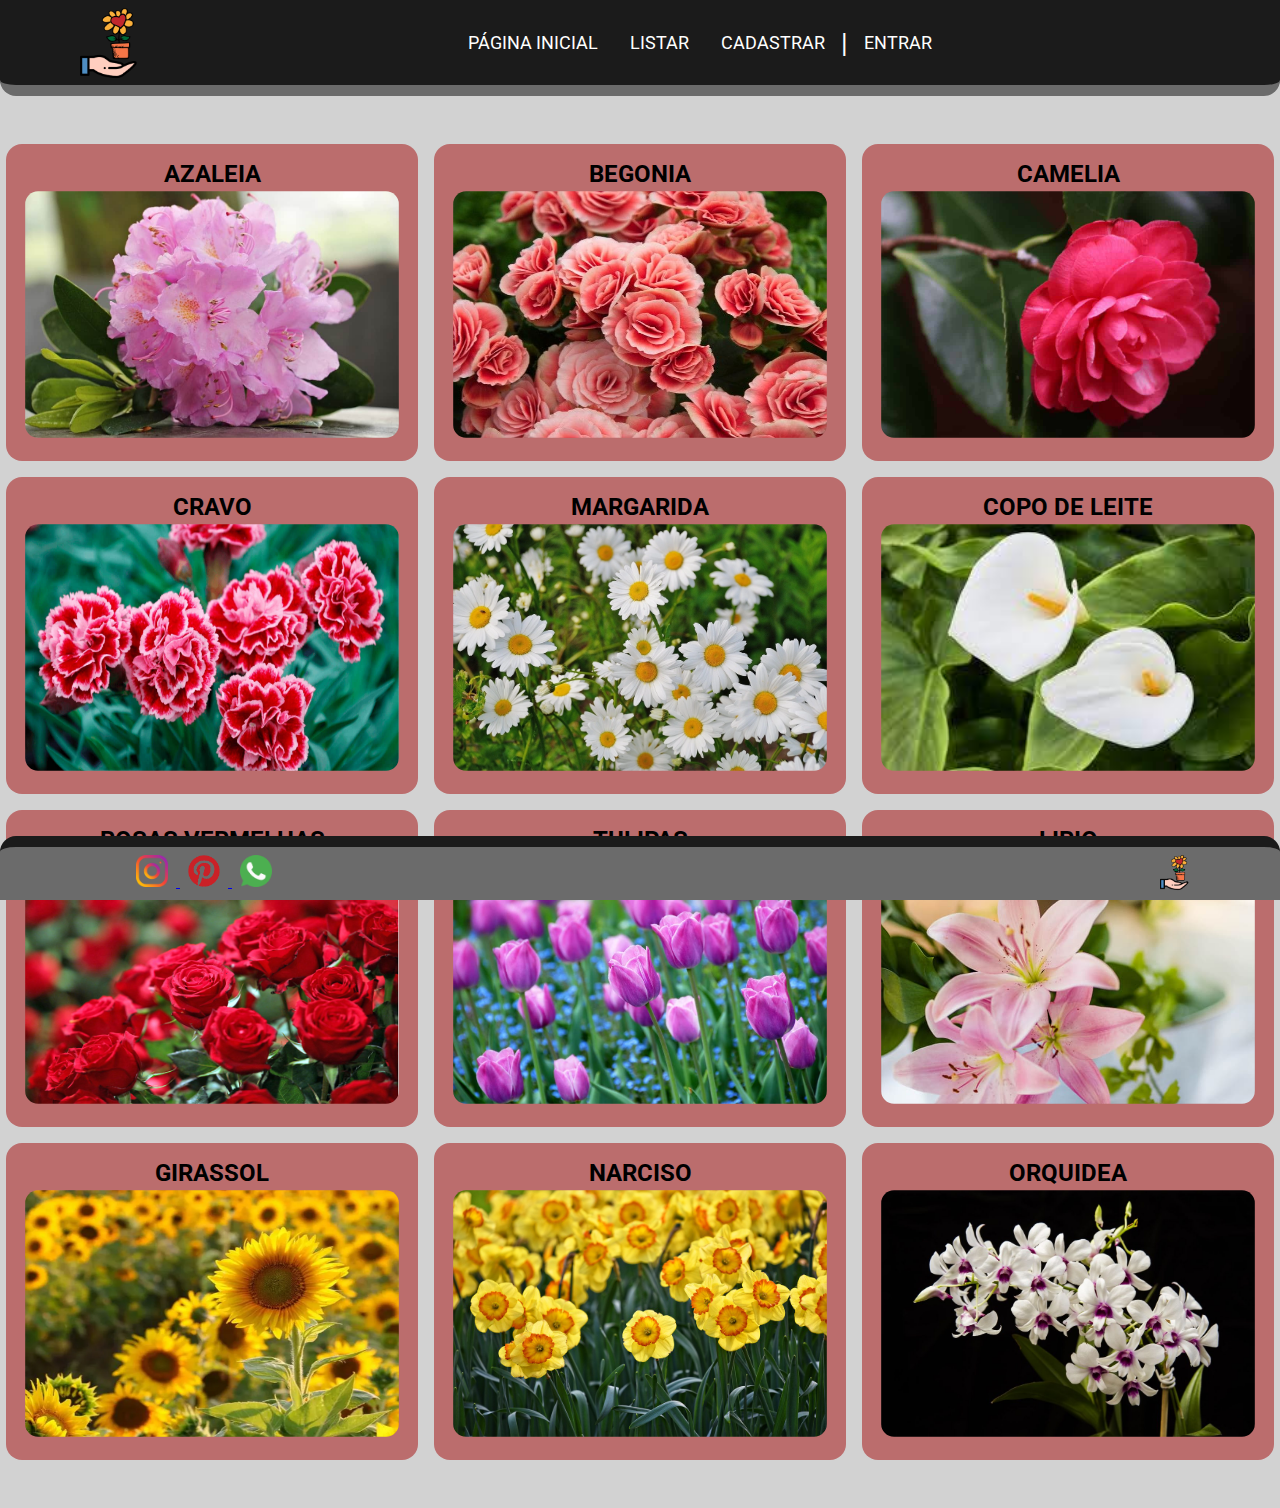
<file: pages/page1.html>
<!DOCTYPE html>
<html lang="en">

<head>
    <meta charset="UTF-8">
    <meta http-equiv="X-UA-Compatible" content="IE=edge">
    <meta name="viewport" content="width=device-width, initial-scale=1.0">
    <link rel="shortcut icon" href="../img/LOGOS/LOGO_FLOR.png">
    <title>Listar</title>
    <link rel="stylesheet" href="../css/estilos.css">
    <link rel="stylesheet" href="../css/responsive.css">
    <link rel="stylesheet" href="../css/menu.css">
</head>

<body>
    <header>
        <picture>
            <img src="../img/LOGOS/LOGO_FLOR.png" alt="LOGO FLOR" />
        </picture>
        <nav class="menu">
            <input id="menu-toggle" type="checkbox" />
            <div class="menu-hamburger">
                <span></span>
                <span></span>
                <span></span>
            </div>

            <ul class="center">
                <li>
                    <a href="../index.html">PÁGINA INICIAL</a>
                </li>
                <li>
                    <a href="./page1.html">LISTAR</a>
                </li>
                <li>
                    <a href="">CADASTRAR</a>
                </li>
                <div>
                    <h2>|</h2>
                </div>
                <li>
                    <a href="">ENTRAR</a>
                </li>
            </ul>
        </nav>
    </header>

    <main>
        <section class="grid">
            <article>
                <h5>
                    <strong> AZALEIA </strong>
                </h5>
                <picture>
                    <img src="../img/FLORES/AZALEIA.jpeg" alt="AZALEIA">
                </picture>
            </article>
            <article>
                <h5>
                    <strong> BEGONIA </strong>
                </h5>
                <picture>
                    <img src="../img/FLORES/BEGONIA.jpg" alt="BEGONIA">
                </picture>
            </article>
            <article>
                <h5>
                    <strong> CAMELIA </strong>
                </h5>
                <picture>
                    <img src="../img/FLORES/CAMELIA.jpeg" alt="CAMELIA">
                </picture>
            </article>
            <article>
                <h5>
                    <strong> CRAVO </strong>
                </h5>
                <picture>
                    <img src="../img/FLORES/CRAVO.jpg" alt="CRAVO">
                </picture>
            </article>
            <article>
                <h5>
                    <strong> MARGARIDA </strong>
                </h5>
                <picture>
                    <img src="../img/FLORES/MARGARIDA.webp" alt="MARGARIDA">
                </picture>
            </article>
            <article>
                <h5>
                    <strong> COPO DE LEITE </strong>
                </h5>
                <picture>
                    <img src="../img/FLORES/COPODELEITE.jpeg" alt="COPO DE LEITE">
                </picture>
            </article>
            <article>
                <h5>
                    <strong> ROSAS VERMELHAS </strong>
                </h5>
                <picture>
                    <img src="../img/FLORES/ROSASVERMELHAS.jpg" alt="ROSAS VERMELHAS">
                </picture>
            </article>
            <article>
                <h5>
                    <strong> TULIPAS </strong>
                </h5>
                <picture>
                    <img src="../img/FLORES/TULIPAS.jpg" alt="TULIPAS">
                </picture>
            </article>
            <article>
                <h5>
                    <strong> LIRIO </strong>
                </h5>
                <picture>
                    <img src="../img/FLORES/LIRIO.jpg" alt="LIRIO">
                </picture>
            </article>
            <article>
                <h5>
                    <strong> GIRASSOL </strong>
                </h5>
                <picture>
                    <img src="../img/FLORES/GIRASSOL.webp" alt="GIRASSOL">
                </picture>
            </article>
            <article>
                <h5>
                    <strong> NARCISO </strong>
                </h5>
                <picture>
                    <img src="../img/FLORES/NARCISO.jpg" alt="NARCISO">
                </picture>
            </article>
            <article>
                <h5>
                    <strong> ORQUIDEA </strong>
                </h5>
                <picture>
                    <img src="../img/FLORES/ORQUIDEA.jpg" alt="ORQUIDEA">
                </picture>
            </article>
        </section>
    </main>

    <footer id="pag1">
        <div class="sociais">
            <a href="https://instagram.com/luissothavioo?igshid=YmMyMTA2M2Y">
                <img src="../img/LOGOS/INSTAGRAM.png" alt="INSTAGRAM">
            </a>
            <a href="https://pin.it/4VJTGw4" target="_blank">
                <img src="../img/LOGOS/PINTEREST.png" alt="PINTEREST">
            </a>
            <a href="https://wa.me/qr/WF2URLQ3SC36L1">
                <img src="../img/LOGOS/WHATSAPP.png" alt="WHATSAPP">
            </a>
        </div>
        <div class="logo_pe">
            <img src="../img/LOGOS/LOGO_FLOR.png" alt="LOGO FLOR" />
        </div>
    </footer>
</body>

</html>
</file>
<file: css/estilos.css>
@import url('https://fonts.googleapis.com/css2?family=Roboto:wght@400;700&display=swap');
@import url('https://fonts.googleapis.com/css2?family=Gravitas+One&display=swap');


* {
    margin: 0;
    outline: 0;
    box-sizing: border-box;
    font-family: 'Roboto', sans-serif;
    font-weight: 400;
}

:root {
    --primary: #A91016;
    --primary-light: #D7494F;
    --black: #1B1B1B;
    --white: #D2D2D2;
    --grey: #6B6B6B;
}

/*HEADER*/

header {
    height: 6rem;
    display: flex;
    flex-direction: row;
    background-color: var(--black);
    border-bottom: 0.7rem solid var(--grey);
    border-bottom-right-radius: 1rem;
    border-bottom-left-radius: 1rem;
}

header picture {
    width: 2rem;
    padding: 0.5rem 0rem 0.5rem 5rem;
}

header picture img {
    width: 4rem;
}


/*NAVIGATION*/
header nav {
    display: flex;
    width: 100%;
    justify-content: center;
}

.center {
    list-style-type: none;
    display: flex;
    align-items: center;
    height: 100%;
    font-size: large;
}

ul li a {
    text-decoration: none;
    color: white;
    padding: 1rem;
}

ul li a:hover {
    text-decoration: none;
    color: var(--primary);
}

header nav ul div h2 {
    color: white;
}

/*BODY/MAIN*/
body {
    background-color: var(--white);
}
main {
    min-height: calc(100vh - 10rem);
}

main section {
    display: flex;
    justify-content: center;
    padding: 3rem;
    gap: 5rem;
}

main section div {
    display: block;
    background: rgb(168, 15, 21);
    background: linear-gradient(220deg, rgba(168, 15, 21, 0.9) 29%, rgba(215, 73, 79, 0.8) 100%);
    border-radius: 2rem;
}

main section div h2 {
    font-family: "Gravitas One";
    font-size: 50px;
    color: #300507;
    padding: 2rem;
    pointer-events: none;
}

main section a picture {
    display: block;
    height: 253px;
    width: 380px;
    background: rgb(168, 15, 21);
    background: linear-gradient(220deg, rgba(168, 15, 21, 1) 29%, rgba(215, 73, 79, 1) 100%);
    border-radius: 2rem;
}

main section a picture img {
    height: 253px;
    width: 380px;
    border-radius: 2rem;
    padding: 0.2rem;
}

main section a picture img:hover {
    height: 253px;
    width: 380px;
    border-radius: 2rem;
    padding: 0.4rem;

}

/*PAGINA 1*/
.grid {
    display: grid;
    grid-template-columns: auto auto auto auto;
    gap: 1rem;
}

main section article {
    background-color: rgba(173, 48, 48, 0.623);
    border-radius: 1rem;
    padding: 1rem;
}

main section article h5  {
    text-align: center;
    font-size: 1.5rem;
}

main section article h5 strong {
    font-weight: bolder;
}

main section article picture img{
    height: 253px;
    width: 380px;
    border-radius: 1rem;
    padding: 0.2rem;
}

/*FOOTER*/
footer {
    height: 4rem;
    width: 100%;
    display: flex;
    background-color: var(--grey);
    border-top: 0.7rem solid var(--black);
    border-top-right-radius: 1rem;
    border-top-left-radius: 1rem;
    position: fixed;
    bottom: 0;
}

.sociais {
    height: 4rem;
    width: 50%;
    padding: 0.5rem 0rem 0.5rem 10%;
}

.sociais img {
    width: 3rem;
    padding: 0rem 0.5rem;
}

.logo_pe {
    height: 4rem;
    width: 50%;
    padding: 0.5rem 5% 0.5rem 40%;
}

.logo_pe img {
    width: 3rem;
    padding: 0rem 0.5rem;
}
</file>
<file: css/responsive.css>
@media (max-width: 1720px){
    main > section.grid {
        grid-template-columns: auto auto auto;
    }
}
@media(max-width: 1250px){
    header{
        height: 4rem;
    }
    header picture img {
        width: 2rem;
    }
    main >section.grid {
        grid-template-columns: auto auto;
    }
}
@media(max-width: 830px){
    main > section.grid {
        grid-template-columns: auto;
    }
    footer.pag1{
        height: 2rem;
    }
    footer.pag1 div.sociais {
        height: 100%;
        width: 50%;
    }
    footer.pag1 div.sociais img {
        width: 1.5rem;
    }
}
@media(max-width: 840px){
    main > section.dex {
        grid-template-columns: auto auto;
    }
}
</file>
<file: css/menu.css>
header nav input#menu-toggle {
    display: none;
}
@media (max-width: 840px){
    header nav{
        position: fixed;
        margin-top: 1rem;
        align-items: baseline;
    }
    
}
</file>
